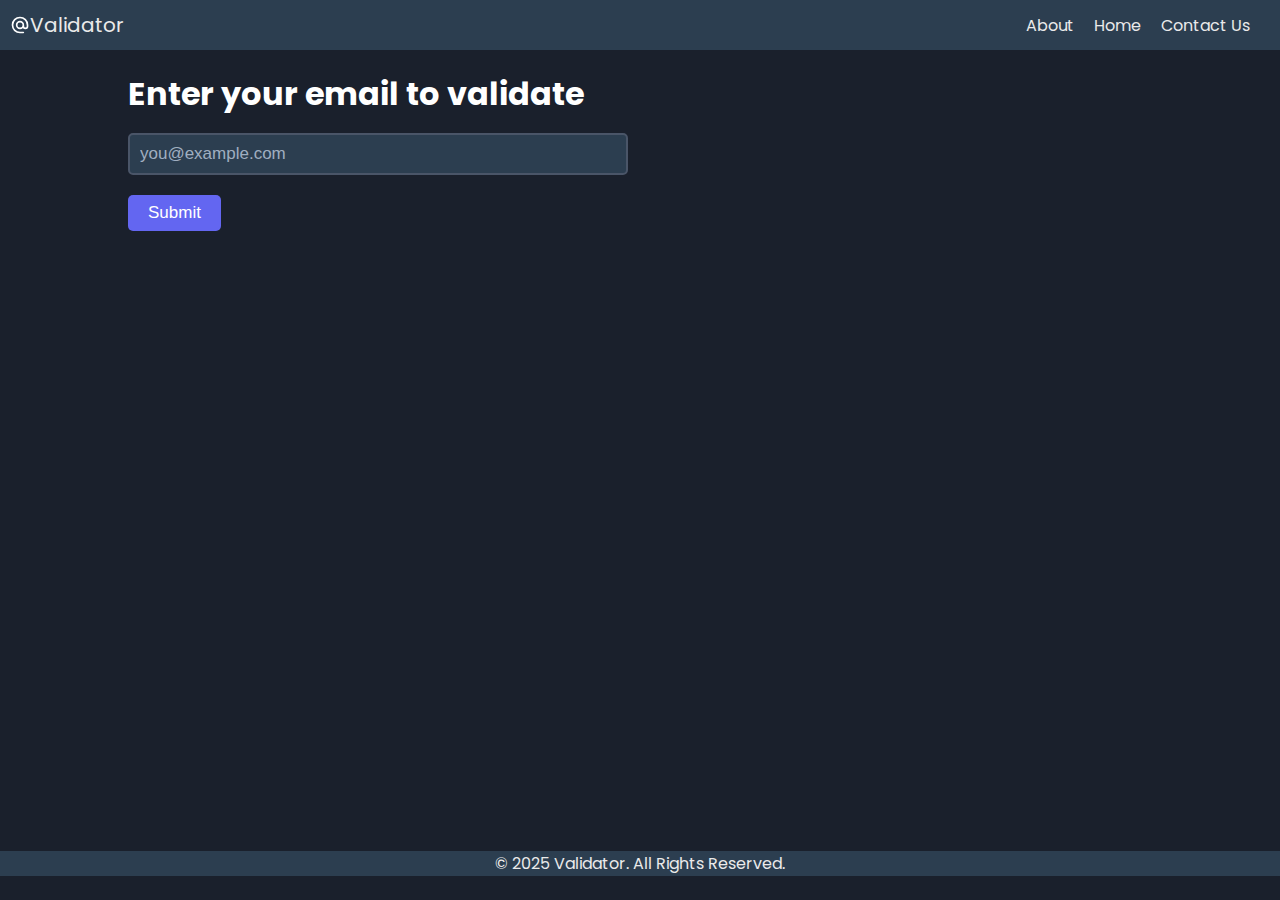
<file: index.html>
<!DOCTYPE html>
<html lang="en">
  <head>
    <meta charset="UTF-8" />
    <meta name="viewport" content="width=device-width, initial-scale=1.0" />
    <title>Validator - Validate Email in no time</title>
    <link rel="stylesheet" href="style.css" />
    <link rel="icon" type="image" href="img/email.svg">
  </head>
  <body>
    <header>
      <nav>
        <div class="logo">
            <img src="img/email.svg" alt="logo">
            Validator</div>
        <ul>
          <li><a href="#">About</a></li>
          <li><a href="#">Home</a></li>
          <li><a href="#">Contact Us</a></li>
        </ul>
        <button class="hamburger">
            <img src="img/hamburgerMenu.svg" alt="menu">
        </button>
      </nav>
    </header>
    <main>
      <div class="container">
        <h1>Enter your email to validate</h1>
        <form>
          <input
            type="email"
            id="email-address"
            name="user_email"
            placeholder="you@example.com"
            required
          />
          <div><button id="main-btn" type="submit">Submit</button></div>
        </form>
        <div class="response hidden">
          <h2>Your Results: </h2>
          <div id="resultCont"></div>
        </div>
      </div>
    </main>
    <footer>© 2025 Validator. All Rights Reserved.</footer>

    <script src="script.js"></script>
  </body>
</html>
</file>
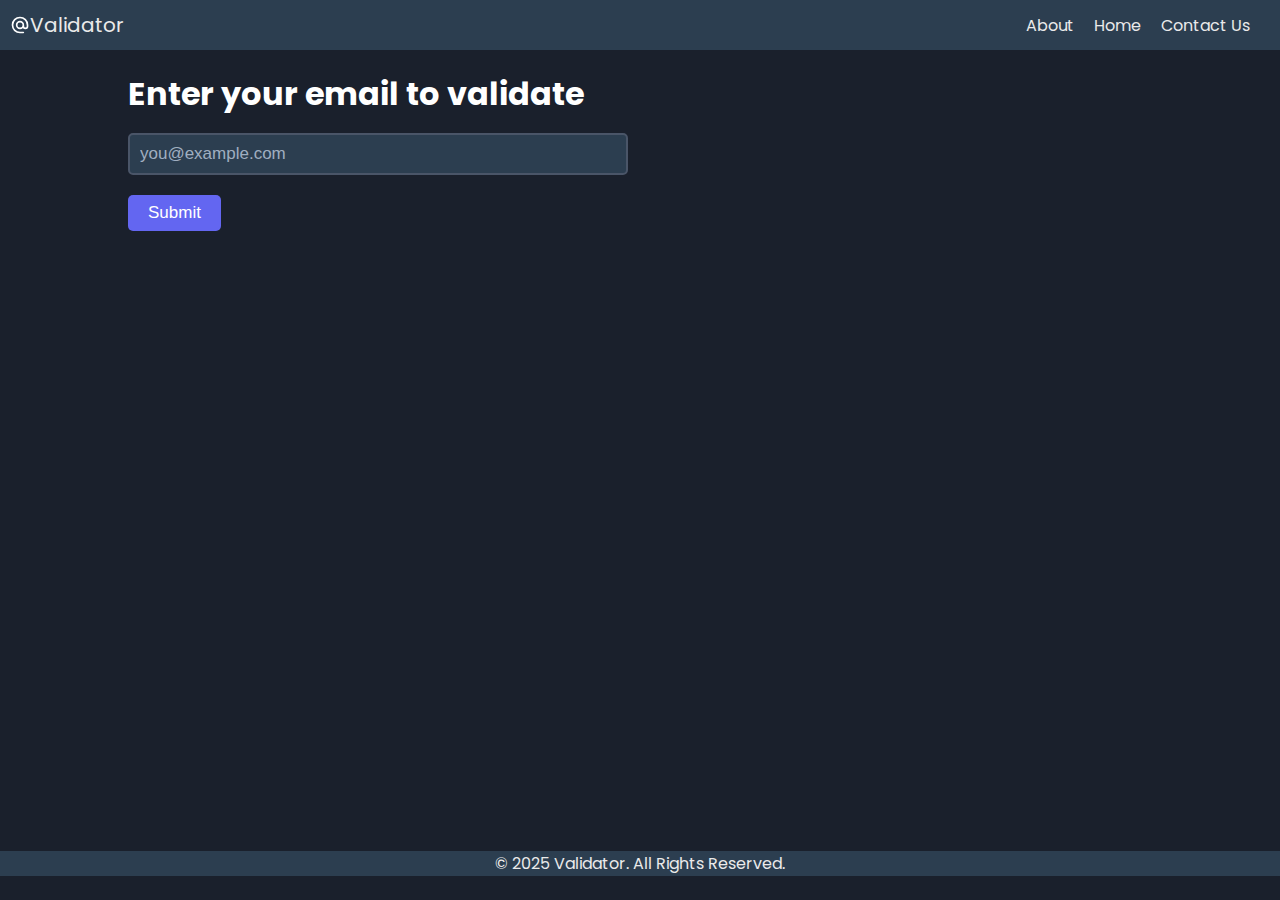
<file: email-validator/index.html>
<!DOCTYPE html>
<html lang="en">
  <head>
    <meta charset="UTF-8" />
    <meta name="viewport" content="width=device-width, initial-scale=1.0" />
    <title>Validator - Validate Email in no time</title>
    <link rel="stylesheet" href="style.css" />
    <link rel="icon" type="image" href="img/email.svg">
  </head>
  <body>
    <header>
      <nav>
        <div class="logo">
            <img src="img/email.svg" alt="logo">
            Validator</div>
        <ul>
          <li><a href="#">About</a></li>
          <li><a href="#">Home</a></li>
          <li><a href="#">Contact Us</a></li>
        </ul>
        <button class="hamburger">
            <img src="img/hamburgerMenu.svg" alt="menu">
        </button>
      </nav>
    </header>
    <main>
      <div class="container">
        <h1>Enter your email to validate</h1>
        <form>
          <input
            type="email"
            id="email-address"
            name="user_email"
            placeholder="you@example.com"
            required
          />
          <div><button id="main-btn" type="submit">Submit</button></div>
        </form>
        <div class="response hidden">
          <h2>Your Results: </h2>
          <div id="resultCont"></div>
        </div>
      </div>
    </main>
    <footer>© 2025 Validator. All Rights Reserved.</footer>

    <script src="script.js"></script>
  </body>
</html>
</file>
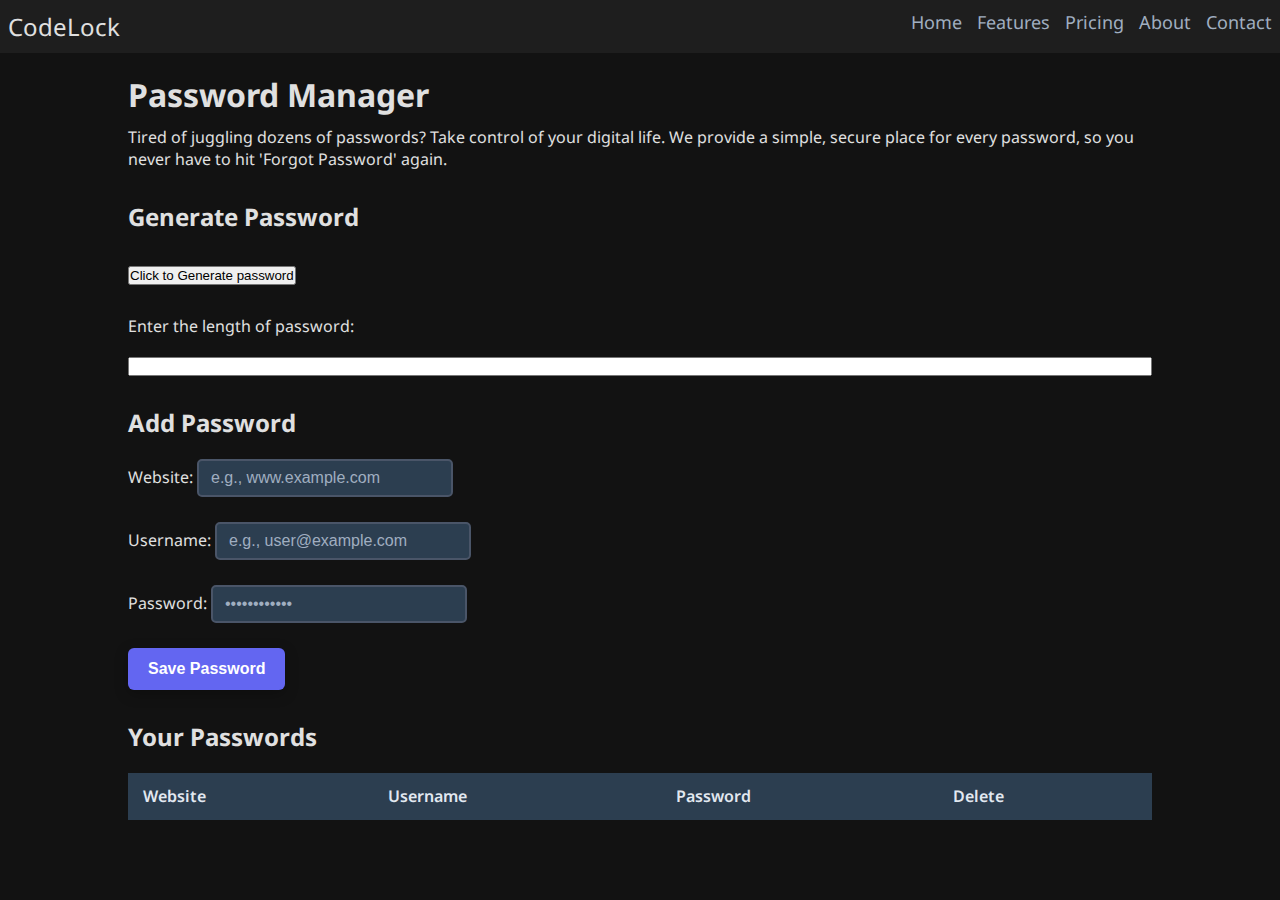
<file: Password Manager/index.html>
<!DOCTYPE html>
<html lang="en">
  <head>
    <meta charset="UTF-8" />
    <meta name="viewport" content="width=device-width, initial-scale=1.0" />
    <title>CodeLock - Lock Down Your Digital Life</title>
    <link rel="stylesheet" href="style.css" />
  </head>
  <body>
    <nav>
      <div class="logo">CodeLock</div>
      <div class="navLinks">
        <a href="#">Home</a>
        <a href="#">Features</a>
        <a href="#">Pricing</a>
        <a href="#">About</a>
        <a href="#">Contact</a>
      </div>
    </nav>
    <main>
      <div class="welcome">
        <h1>Password Manager</h1>
        <p>
          Tired of juggling dozens of passwords? Take control of your digital
          life. We provide a simple, secure place for every password, so you
          never have to hit 'Forgot Password' again.
        </p>
      </div>
      <h2>Generate Password</h2>
      <div class="generate-password">
        <button>Click to Generate password</button>
        <div class="password-generated"></div>
      </div>
      <div class="properties">
        <form>
          <label for="length">Enter the length of password:</label>
          <input 
            type="number"
            id="length"
            name="password-length"
            required
          />
        </form>
      </div>
      <form class="add">
        <h2>Add Password</h2>
        <div>
          <div class="fill"></div>
          <label for="website">Website:</label>
          <input
            type="text"
            id="website"
            name="website"
            placeholder="e.g., www.example.com"
            required
          />
          <div class="webAlert alert"></div>
        </div>
        <div>
          <label for="username">Username:</label>
          <input
            type="text"
            id="username"
            name="username"
            placeholder="e.g., user@example.com"
            required
          />
          <div class="userAlert alert"></div>
        </div>
        <div>
          <label for="password">Password:</label>
          <input
            type="password"
            id="password"
            name="password"
            placeholder="••••••••••••"
            required
          />
          <div class="passAlert alert"></div>
        </div>
        <div>
          <button type="submit" class="savePassword">Save Password</button>
        </div>
      </form>
      <div class="store">
        <h2>Your Passwords</h2>
        <div class="table-container">
          <table>
            <thead>
              <tr>
                <th>Website</th>
                <th>Username</th>
                <th>Password</th>
                <th>Delete</th>
              </tr>
            </thead>
            <tbody id="password-table-body">
            </tbody>
          </table>
        </div>
      </div>
    </main>

    <script src="script.js"></script>
  </body>
</html>
</file>
<file: style.css>
@import url('https://fonts.googleapis.com/css2?family=Poppins:ital,wght@0,100;0,200;0,300;0,400;0,500;0,600;0,700;0,800;0,900;1,100;1,200;1,300;1,400;1,500;1,600;1,700;1,800;1,900&display=swap');

* {
  margin: 0;
  padding: 0;
  box-sizing: border-box;
}

body {
    background: #1a202c;
    font-family: "Poppins", sans-serif;
}

nav {
    background: #2c3e50;
    color: #EAEAEA;
    font-size: 20px;
    padding: 10px;
    display: flex;
    align-items: center;
    justify-content: space-between;
}

.logo {
    display: flex;
}

ul {
    display: flex;
    list-style-type: none;
}

ul li {
    font-size: 16px;
    padding-right: 20px;
    
}

ul li a {
    color: #EAEAEA;
    text-decoration: none;
}

ul li a:hover {
    color: #00A896;
}

main {
    min-height: 89vh;
    color: #FFFFFF;
}

.container {
    display: flex;
    flex-direction: column;
    gap: 15px;
    max-width: 80vw;
    margin: auto;
    padding-top: 20px;
}

footer {
    background: white;
    display: flex;
    justify-content: center;
    align-items: center;
    background: #2c3e50;
    color: #EAEAEA;
}

#main-btn {
    padding: 6px 18px;
    font-size: 17px;
    background-color: #6366f1;
    color: #FFFFFF;
    border: 2px solid transparent;
    border-radius: 5px;
    cursor: pointer;
    transition: border-color 0.3s ease;
}
#main-btn:hover {
    border-color: #c7d2fe;
}

input {
    background: #2c3e50;
    color: #EAEAEA;
    border: 2px solid #4a5568;
    width: 500px;
    height: 42px;
    border-radius: 5px;
    font-size: 17px;
    padding: 10px;
}
input:focus {
    outline: none;
    border-color: #6366f1;
}
input::placeholder {
    color: #a0aec0;
    opacity: 1;
}

form {
    display: flex;
    flex-direction: column;
    gap: 20px;
}

#resultCont ::first-letter {
    text-transform: uppercase;
}

.hamburger { display: none; }

.hidden {
    display: none;
}

@media(max-width: 768px) {
    ul {
        display: none;
        position: absolute;
        top: 50px;
        right: 0;
        width: 100px;
        background-color: #34495e;
        text-align: center;
    }
    .hamburger {
        display: block;
    }
    ul.active {
        display: flex;
        flex-direction: column;
    }
    ul li {
        padding: 1rem 0;
    }
}
@media (max-width: 700px) {
  input {
    width: 65%;
  }
}
@media (max-width: 630px) {
  input {
    font-size: 14px;
  }
  h1 {
    font-size: 24px;
  }
}
@media (max-width: 450px) {
  input {
    font-size: 14px;
  }
  h1 {
    font-size: 18px;
  }
  #main-btn {
    padding: 4px 18px;
  }
}
</file>
<file: email-validator/style.css>
@import url('https://fonts.googleapis.com/css2?family=Poppins:ital,wght@0,100;0,200;0,300;0,400;0,500;0,600;0,700;0,800;0,900;1,100;1,200;1,300;1,400;1,500;1,600;1,700;1,800;1,900&display=swap');

* {
  margin: 0;
  padding: 0;
  box-sizing: border-box;
}

body {
    background: #1a202c;
    font-family: "Poppins", sans-serif;
}

nav {
    background: #2c3e50;
    color: #EAEAEA;
    font-size: 20px;
    padding: 10px;
    display: flex;
    align-items: center;
    justify-content: space-between;
}

.logo {
    display: flex;
}

ul {
    display: flex;
    list-style-type: none;
}

ul li {
    font-size: 16px;
    padding-right: 20px;
    
}

ul li a {
    color: #EAEAEA;
    text-decoration: none;
}

ul li a:hover {
    color: #00A896;
}

main {
    min-height: 89vh;
    color: #FFFFFF;
}

.container {
    display: flex;
    flex-direction: column;
    gap: 15px;
    max-width: 80vw;
    margin: auto;
    padding-top: 20px;
}

footer {
    background: white;
    display: flex;
    justify-content: center;
    align-items: center;
    background: #2c3e50;
    color: #EAEAEA;
}

#main-btn {
    padding: 6px 18px;
    font-size: 17px;
    background-color: #6366f1;
    color: #FFFFFF;
    border: 2px solid transparent;
    border-radius: 5px;
    cursor: pointer;
    transition: border-color 0.3s ease;
}
#main-btn:hover {
    border-color: #c7d2fe;
}

input {
    background: #2c3e50;
    color: #EAEAEA;
    border: 2px solid #4a5568;
    width: 500px;
    height: 42px;
    border-radius: 5px;
    font-size: 17px;
    padding: 10px;
}
input:focus {
    outline: none;
    border-color: #6366f1;
}
input::placeholder {
    color: #a0aec0;
    opacity: 1;
}

form {
    display: flex;
    flex-direction: column;
    gap: 20px;
}

#resultCont ::first-letter {
    text-transform: uppercase;
}

.hamburger { display: none; }

.hidden {
    display: none;
}

@media(max-width: 768px) {
    ul {
        display: none;
        position: absolute;
        top: 50px;
        right: 0;
        width: 100px;
        background-color: #34495e;
        text-align: center;
    }
    .hamburger {
        display: block;
    }
    ul.active {
        display: flex;
        flex-direction: column;
    }
    ul li {
        padding: 1rem 0;
    }
}
@media (max-width: 700px) {
  input {
    width: 65%;
  }
}
@media (max-width: 630px) {
  input {
    font-size: 14px;
  }
  h1 {
    font-size: 24px;
  }
}
@media (max-width: 450px) {
  input {
    font-size: 14px;
  }
  h1 {
    font-size: 18px;
  }
  #main-btn {
    padding: 4px 18px;
  }
}
</file>
<file: Password Manager/style.css>
@import url("https://fonts.googleapis.com/css2?family=Noto+Sans:ital,wght@0,100..900;1,100..900&display=swap");

* {
  margin: 0;
  padding: 0;
  box-sizing: border-box;
}

body {
  background: #121212;
  font-family: "Noto Sans", sans-serif;
}

nav {
  background: #1e1e1e;
  color: #e0e0e0;
  display: flex;
  justify-content: space-between;
  padding: 10px 8px;
  font-size: 24px;
}
nav a {
  color: #a0aec0;
  text-decoration: none;
  gap: 5px;
}
nav .navLinks {
  font-size: 18px;
  display: flex;
  gap: 15px;
}

main {
  color: #e0e0e0;
  /* background: red; */
  width: 80vw;
  margin: auto;
  padding-top: 20px;
  display: flex;
  flex-direction: column;
  gap: 30px;
}

.welcome {
  display: flex;
  flex-direction: column;
  gap: 10px;
}

form {
  display: flex;
  flex-direction: column;
  gap: 20px;
}
.add input {
  width: 25%;
  padding: 8px 12px;
  font-size: 1rem;
  background-color: #2c3e50;
  color: #e2e8f0;
  border: 2px solid #4a5568;
  border-radius: 5px;
  transition: border-color 0.3s ease, box-shadow 0.3s ease;
  box-sizing: border-box;
}
.add input:focus {
  outline: none;
  border-color: #6366f1;
  box-shadow: 0 0 0 3px rgba(99, 102, 241, 0.25);
}
.add input::placeholder {
  color: #a0aec0;
  opacity: 1;
}

.alert {
  color: #e53e3e;
  font-size: 0.9rem;
  margin-top: 5px;
}

.savePassword {
  padding: 12px 20px;
  font-size: 1rem;
  background-color: #6366f1;
  color: #ffffff;
  font-weight: 600;
  text-align: center;
  border: none;
  border-radius: 6px;
  cursor: pointer;
  box-shadow: 0 4px 14px rgba(0, 0, 0, 0.25);
  transition: transform 0.2s ease, background-color 0.2s ease;
}
.savePassword:hover {
  background-color: #4f46e5;
}
.savePassword:active {
  transform: scale(0.98);
  box-shadow: 0 2px 10px rgba(0, 0, 0, 0.2);
}

.table-container {
  width: 100%;
  overflow-x: auto;
}

table {
  width: 100%;
  border-collapse: collapse;
  margin-top: 20px;
  color: #e2e8f0;
}

th, td {
  padding: 12px 15px;
  text-align: left;
  border-bottom: 1px solid #2c3e50;
}

thead th {
  background-color: #2c3e50;
  font-weight: 600;
}

tbody tr:hover {
  background-color: #2c3e50;
  opacity: 0.6;
}

.delete-btn {
  background-color: #e53e3e;
  color: white;
  border: none;
  padding: 6px 12px;
  border-radius: 5px;
  cursor: pointer;
  transition: background-color 0.3s ease;
}

tbody tr:hover .delete-btn:hover {
  background-color: #c53030;
}

.copy-btn {
  background: none;
  border: none;
  padding: 5px;
  border-radius: 5px;
  cursor: pointer;
  display: flex;
  align-items: center;
  transition: background-color 0.3s ease;
}
.copy-btn svg {
  transition: stroke 0.3s ease;
}
.copy-btn:hover {
  background-color: #2c3e50;
}
.copy-btn:active {
  transform: scale(0.95);
}

.cell-content{
  display: flex;
  flex-direction: row;
  align-items: center;
  gap: 10px;
}
</file>
